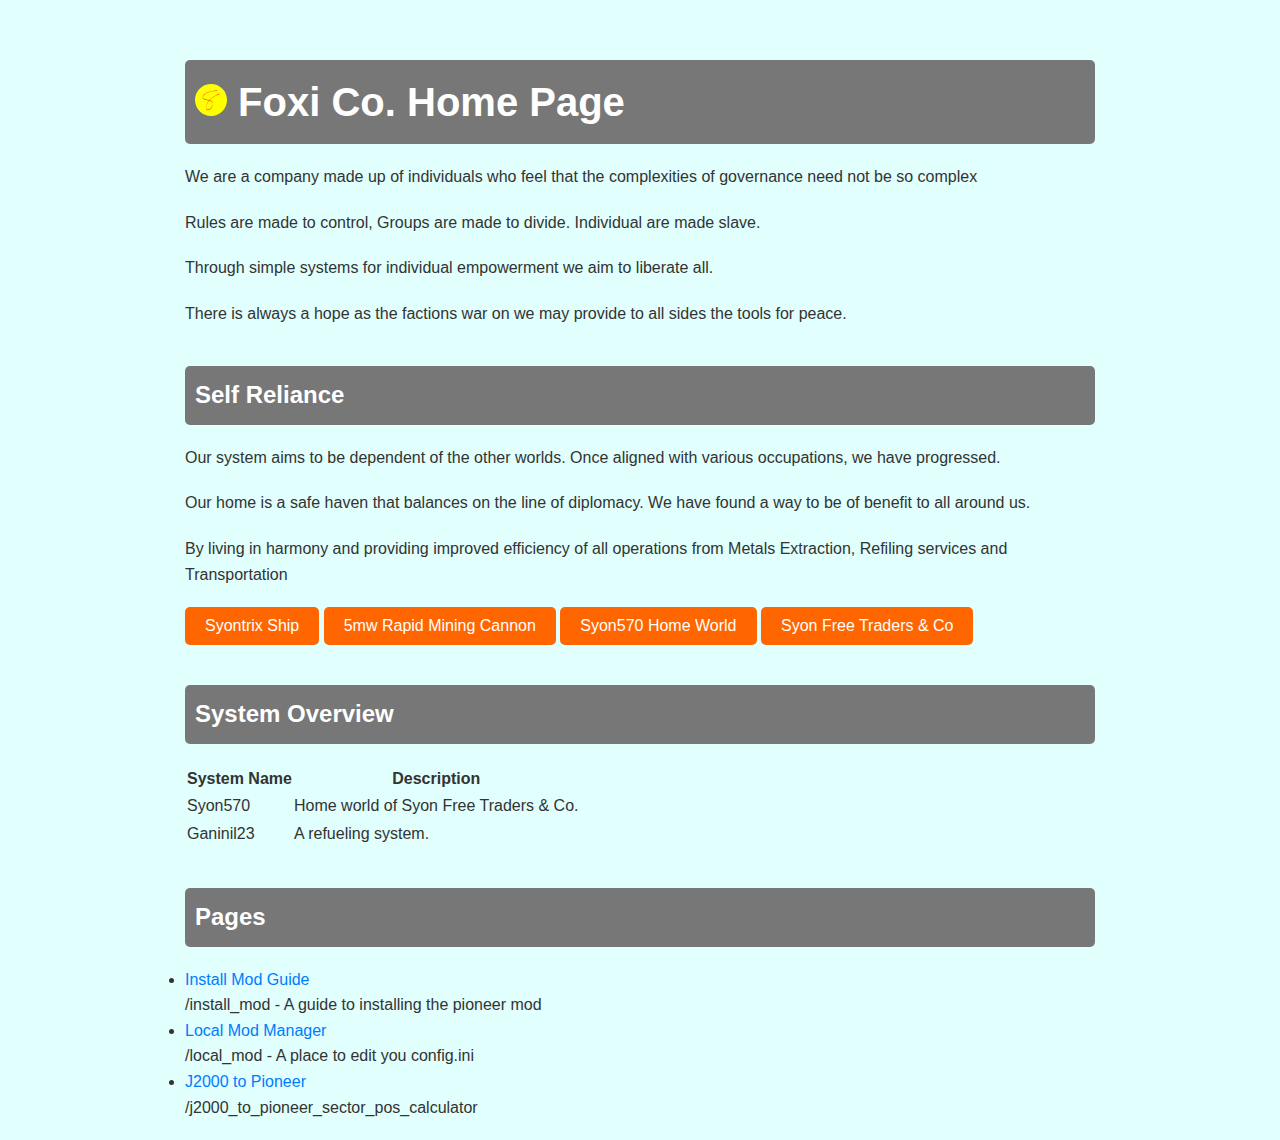
<file: _foxi/web/index.html>
<!DOCTYPE html>
<html lang="en">
<head>
    <meta charset="UTF-8">
    <title>Foxi Co.</title>

    <link rel="icon" type="image/png" href="./img/icon/favicon-96x96.png" sizes="96x96" />
    <link rel="icon" type="image/svg+xml" href="./img/icon/favicon.svg" />
    <link rel="shortcut icon" href="./img/icon/favicon.ico" />
    <link rel="apple-touch-icon" sizes="180x180" href="./img/icon/apple-touch-icon.png" />
    <meta name="apple-mobile-web-app-title" content="Foxi Co." />
    <link rel="manifest" href="./img/icon/site.webmanifest" />

    <link rel="stylesheet" href="./style.css">
</head>
<body>

<h1><img width=32 src="img/logo_1.svg"> Foxi Co. Home Page</h1>
<!--<nav><a>About</a><a>Ships</a><a>Systems</a>-->

</nav>
<p>We are a company made up of individuals who feel that the complexities of governance need not be so complex</p>

<p>Rules are made to control, Groups are made to divide. Individual are made slave.</p>

<p>Through simple systems for individual empowerment we aim to liberate all.</p>

<p>There is always a hope as the factions war on we may provide to all sides the tools for peace.</p>

<h4>Self Reliance</h4>

<p>Our system aims to be dependent of the other worlds. Once aligned with various occupations, we have progressed.</p>

<p>Our home is a safe haven that balances on the line of diplomacy.  We have found a way to be of benefit to all around us.</p>

<p>By living in harmony and providing improved efficiency of all operations from Metals Extraction, Refiling services and Transportation</p>

<div class="grid-container">
    <div class="button-column">
        <button class="nav-button" onclick="showInfo('syontrix')">Syontrix Ship</button>
        <button class="nav-button" onclick="showInfo('cannon')">5mw Rapid Mining Cannon</button>
        <button class="nav-button" onclick="showInfo('syon570')">Syon570 Home World</button>
        <button class="nav-button" onclick="showInfo('traders')">Syon Free Traders & Co</button>
<!--        <button class="nav-button" onclick="showInfo('network')">Foxi Co Galactic Network</button>-->
    </div>
    <div class="info-panel" id="infoPanel">
        <div id="syontrix" class="info-content">
            <h3>Syontrix Ship</h3>
            <p>A robust merchant vessel designed with mining operations and trade efficiency in mind.</p>
            <h4>Ship Specifications</h4>
            <ul>
                <li><strong>Class:</strong> Medium Freighter</li>
                <li><strong>Manufacturer:</strong> Foxi Co.</li>
                <li><strong>Price:</strong> 124,999 credits</li>
                <li><strong>Crew:</strong> 1-2 personnel</li>
                <li><strong>Cargo Capacity:</strong> 200 units</li>
                <li><strong>Hull Mass:</strong> 42 tons</li>
            </ul>
            <h4>Key Features</h4>
            <ul>
                <li>Atmospheric flight capable (up to 3.2 pressure)</li>
                <li>4 cabin slots for crew quarters</li>
                <li>Dual missile bay system</li>
                <li>Advanced shield configuration (multiple shield slots)</li>
                <li>Multiple computer systems</li>
                <li>Versatile roles: Trading, Mining, Exploration</li>
            </ul>
        </div>
        <div id="cannon" class="info-content">
            <h3>5mw Rapid Mining Cannon</h3>
            <h4>Technical Specifications</h4>
            <ul>
                <li><strong>Price:</strong> 13,700 credits</li>
                <li><strong>Tech Level:</strong> 5</li>
                <li><strong>Mass:</strong> 6 tons</li>
                <li><strong>Volume:</strong> 6 cubic meters</li>
                <li><strong>Slot Type:</strong> Mining Weapon (Size 2)</li>
            </ul>
            <h4>Performance Stats</h4>
            <ul>
                <li><strong>Damage Output:</strong> 5,500</li>
                <li><strong>Beam Length:</strong> 60 meters</li>
                <li><strong>Beam Width:</strong> 8 meters</li>
                <li><strong>Shot Lifespan:</strong> 8 seconds</li>
                <li><strong>Shot Speed:</strong> 1,500 m/s</li>
                <li><strong>Recharge Time:</strong> 0.75 seconds</li>
            </ul>
        </div>
        <div id="syon570" class="info-content">
            <h3>Syon570 Home World</h3>
            <p>A delightful and bustling corner of the galaxy, where foxes reign supreme. These clever and industrious
                creatures have transformed their home into a marvel of interstellar ingenuity and charm. Located in
                sector [4,2,5], Syon570 is home to multiple stations and settlements including Fox City, Fox Port, Fox
                Station and Fox Mine. The system features a red dwarf star (class M) with multiple planets including gas
                giants and asteroid belts. Notable locations include Morita Port, Kiselev Village, and Hempelville
                across various moons and asteroids.</p>
        </div>
        <div id="traders" class="info-content">
            <h3>Syon Free Traders & Co</h3>
            <p>Amidst the ongoing feud between The Federation and Commonwealth, a band of free merchants has adeptly
                played both sides, establishing an independent governance where disputes are settled over drinks at the
                local pub. Known for their cunning business acumen and resourcefulness, the Syon Free Traders & Company
                have carved out a niche as intermediaries and suppliers in the tumultuous trade lanes of the galaxy.</p>
        </div>
        <div id="network" class="info-content">
            <h3>Foxi Co Galactic Network</h3>
            <p>Network details...TBD</p>
        </div>
    </div>
</div>
<style>
    .nav-button.active {
        background-color: #4CAF50;
        color: white;
    }
</style>
<script>
    function showInfo(contentId) {
        // Remove active state from all buttons
        const buttons = document.querySelectorAll('.nav-button');
        buttons.forEach(btn => btn.classList.remove('active'));

        // Add active state to clicked button
        const activeButton = document.querySelector(`button[onclick="showInfo('${contentId}')"]`);
        if (activeButton) activeButton.classList.add('active');

        // Hide all info panels
        const panels = document.querySelectorAll('.info-content');
        panels.forEach(panel => panel.style.display = 'none');

        // Show selected panel
        const selectedPanel = document.getElementById(contentId);
        if (selectedPanel) selectedPanel.style.display = 'block';
    }

    // Hide all panels on load
    document.addEventListener('DOMContentLoaded', () => {
        const panels = document.querySelectorAll('.info-content');
        panels.forEach(panel => panel.style.display = 'none');
    });
</script>

<h4>System Overview</h4>
<table>
    <thead>
    <tr>
        <th>System Name</th>
        <th>Description</th>
    </tr>
    </thead>
    <tbody>
    <tr>
        <td>Syon570</td>
        <td>Home world of Syon Free Traders & Co.</td>
    </tr>
    <tr>
        <td>Ganinil23</td>
        <td>A refueling system.</td>
    </tr>
    </tbody>
</table>


<section>
  <h4>Pages</h4> </h4>
  <ul>
      <li><a href="./install_mod.html">Install Mod Guide</a></li>/install_mod - A guide to installing the pioneer mod</a>

      <li><a href="./local_mod.html">Local Mod Manager</a></li>/local_mod - A place to edit you config.ini</a>
<!--    <li><a href="./face_maker.html">Face Maker</a></li>/face_maker - Review adding custom components to face gen</a>-->
    <li><a href="./j2000_to_pioneer_sector_pos_calculator.html">J2000 to Pioneer</a></li>/j2000_to_pioneer_sector_pos_calculator</a>
  </ul>
</section>

</body>
</html>
</file>
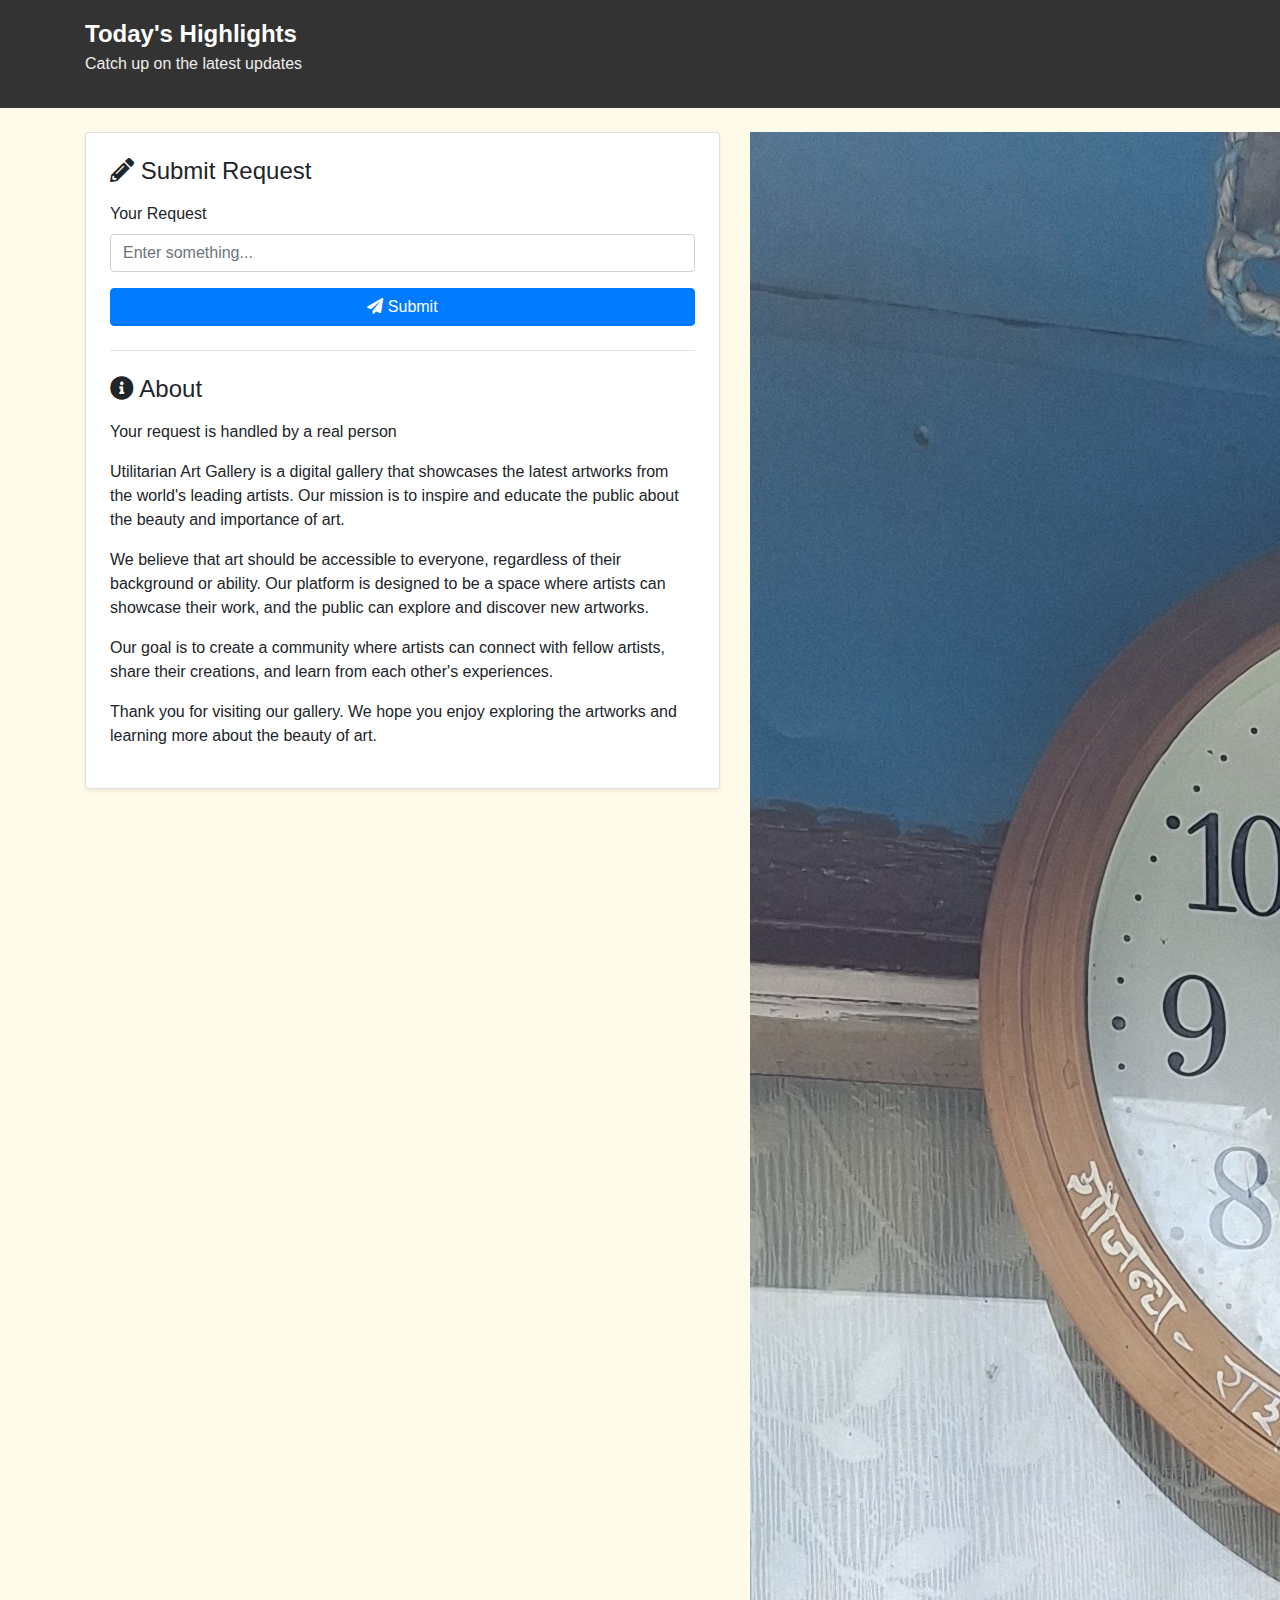
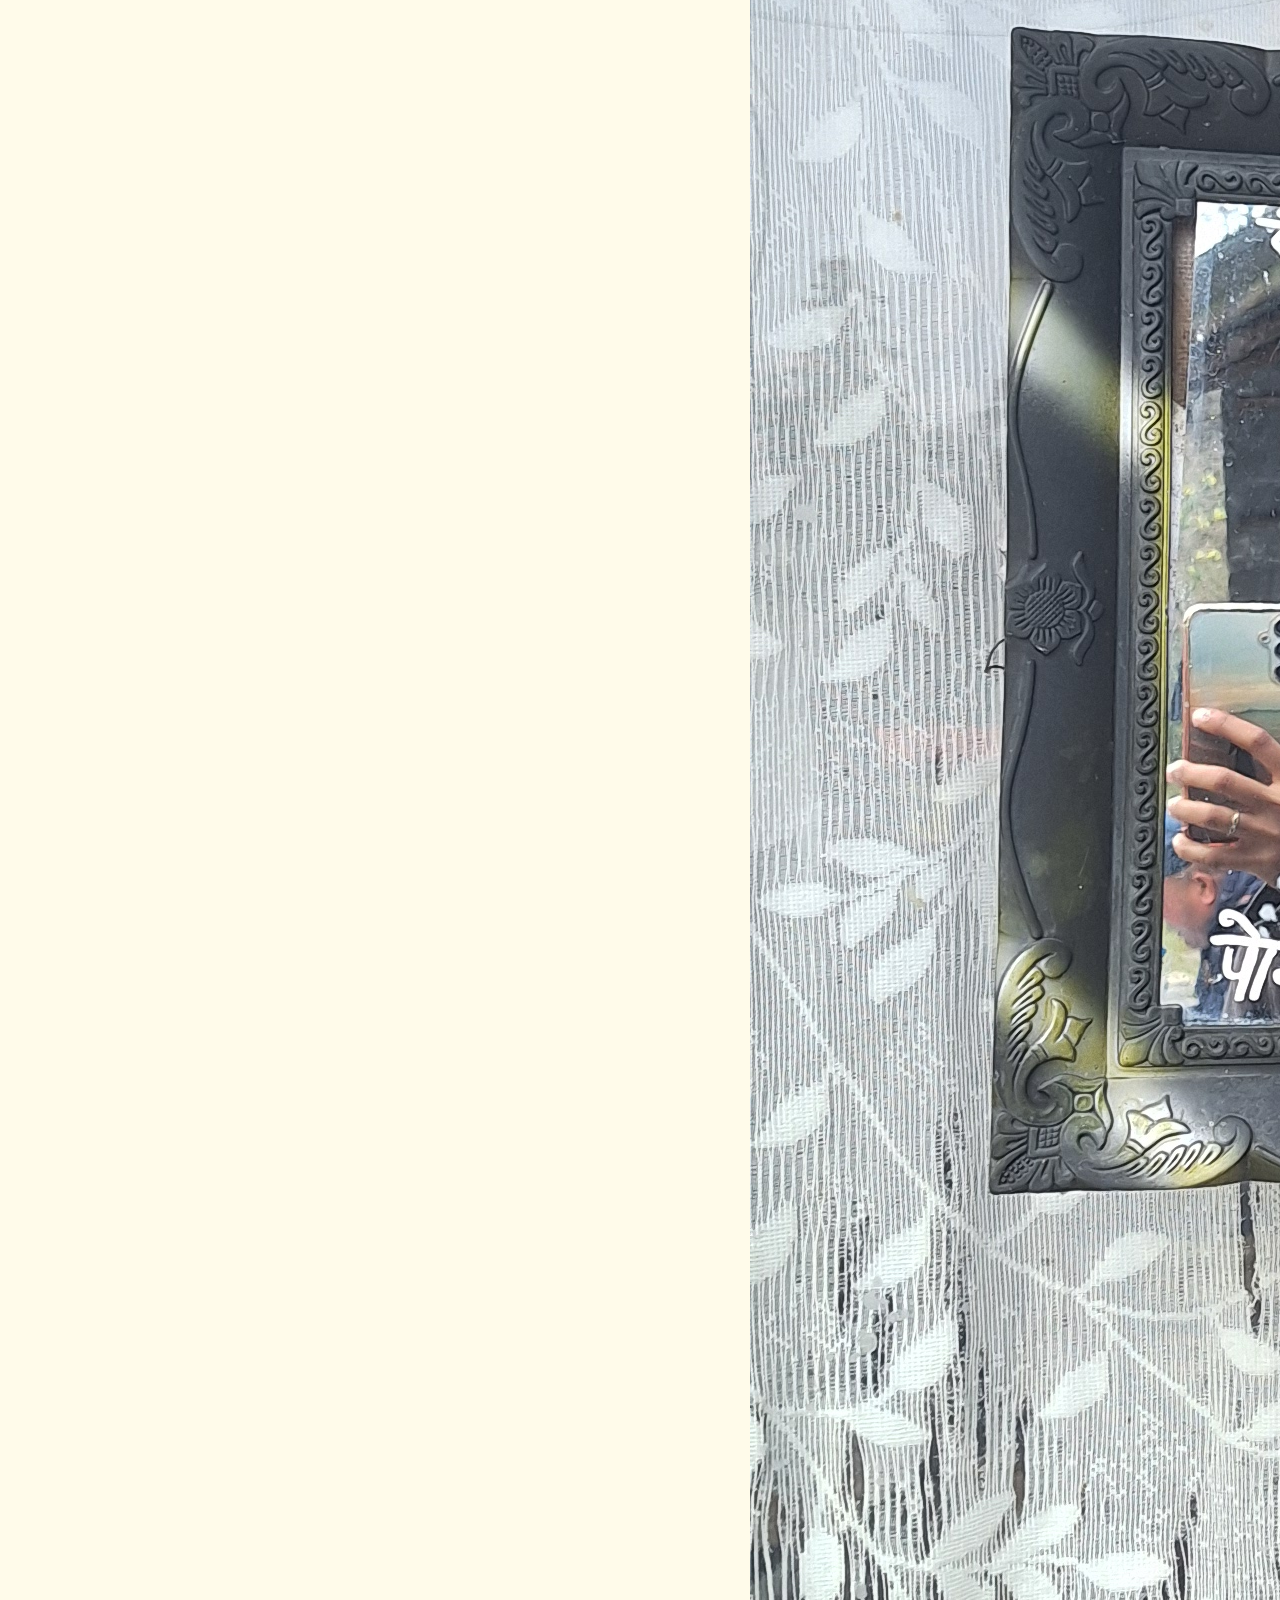
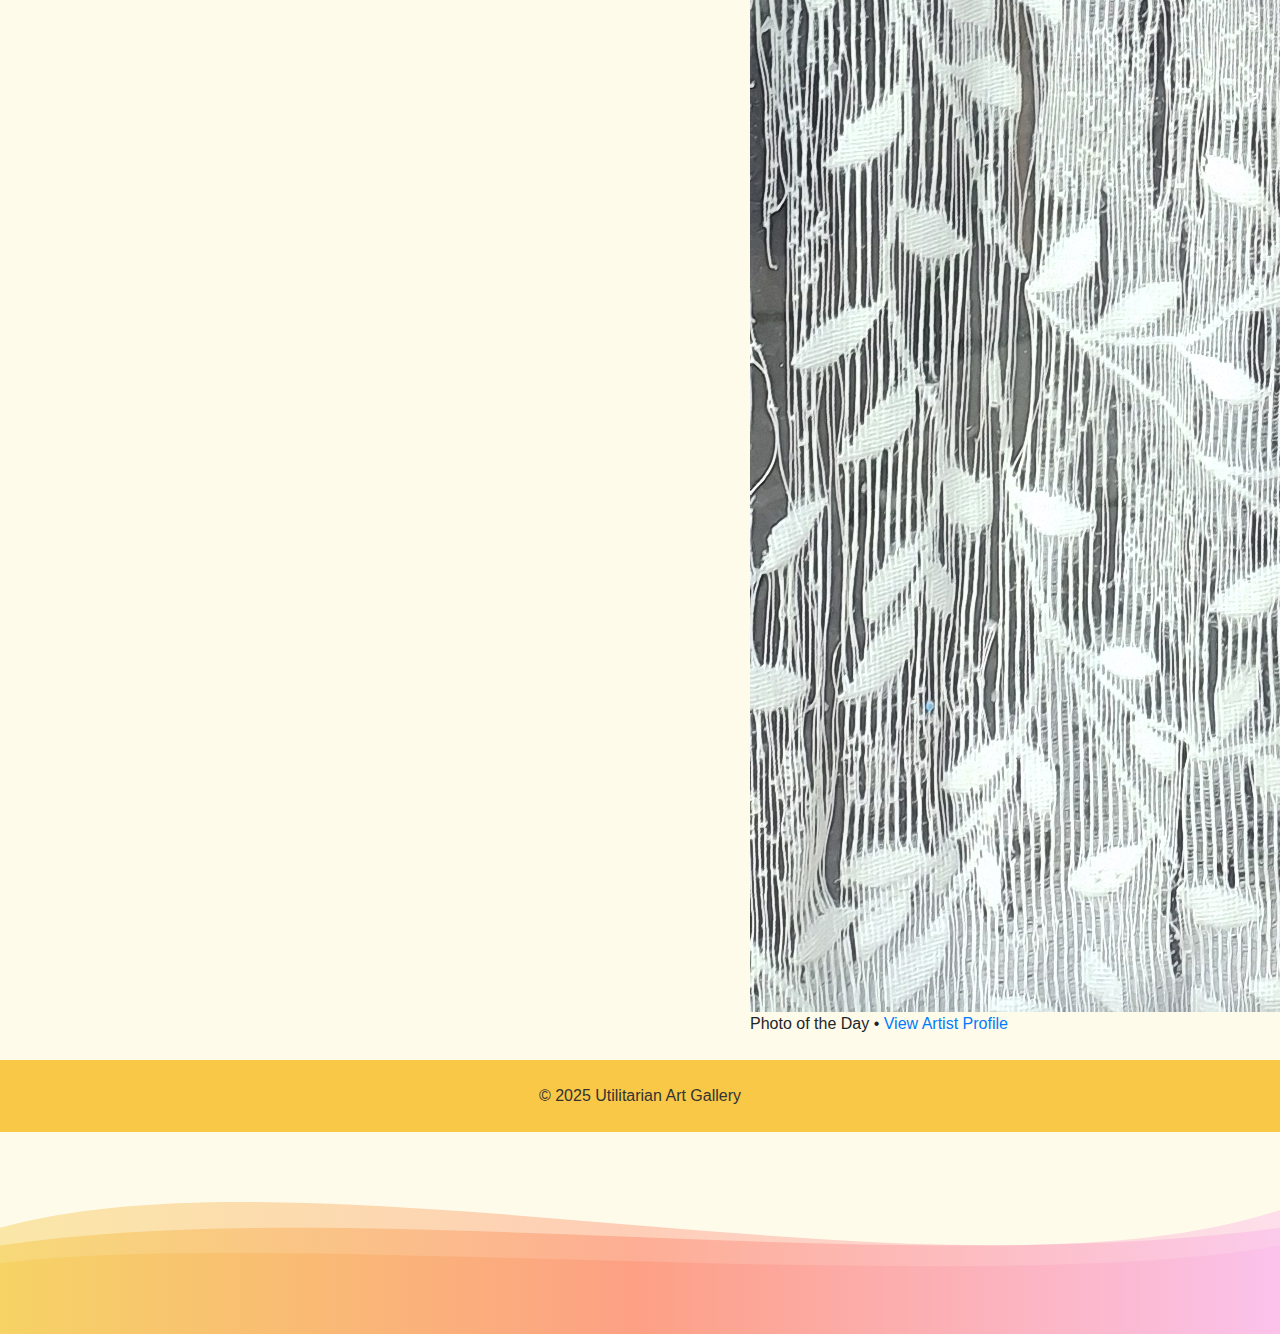
<file: _foxi/web/lemon/index.html>
<!DOCTYPE html>
<html lang="en">
<head>
    <meta charset="UTF-8">
    <meta name="viewport" content="width=device-width, initial-scale=1, shrink-to-fit=no">
    <title>Utilitarian Art Gallery</title>

    <!-- Bootstrap 4 -->
    <link rel="stylesheet" href="https://stackpath.bootstrapcdn.com/bootstrap/4.5.2/css/bootstrap.min.css">

    <!-- Font Awesome 5 -->
    <link rel="stylesheet" href="https://cdnjs.cloudflare.com/ajax/libs/font-awesome/5.15.4/css/all.min.css">

    <!-- PWA Meta -->
    <link rel="manifest" href="manifest.json">
    <meta name="theme-color" content="#fff44f">

    <style>
        body {
            background: #fffbea;
            margin: 0;
        }

        /* Header styles */
        .news-header {
            background-color: #333;
            color: white;
            padding: 16px;
        }

        .news-header .headline {
            font-size: 1.5rem;
            font-weight: bold;
            margin: 0;
        }

        .news-header .subline {
            font-size: 1rem;
            color: #eee;
        }

        /* Footer styles */
        .footer {
            position: relative;
            text-align: center;
            padding: 24px 0;
            background-color: #f9c846;
            color: #333;
        }

        .footer svg {
            position: absolute;
            top: -10px;
            left: 0;
            width: 100%;
        }

        .footer p {
            margin: 0;
            font-size: 1rem;
        }
    </style>
</head>
<body>

<!-- News-style header -->
<div class="news-header">
    <div class="container">
        <p class="headline">Today's Highlights</p>
        <p class="subline">Catch up on the latest updates</p>
    </div>
</div>

<!-- Page Content -->
<div class="container my-4">
    <div class="row">

        <!-- LEFT: UX -->
        <div class="col-md-7 order-2 order-md-1">
            <div class="card p-4 shadow-sm">
                <h4 class="mb-3"><i class="fas fa-pencil-alt"></i> Submit Request</h4>

                <form id="requestForm">
                    <div class="form-group">
                        <label for="inputText">Your Request</label>
                        <input type="text" class="form-control" id="inputText" placeholder="Enter something..." required>
                    </div>

                    <button type="submit" class="btn btn-primary btn-block" onclick="alert('Computer has ignored your request. (WIP)')">
                        <i class="fas fa-paper-plane"></i> Submit
                    </button>
                </form>

                <hr class="my-4">

                <div>
                    <h4 class="mb-3"><i class="fas fa-info-circle"></i> About</h4>
                    <p>Your request is handled by a real person</p>
                    <p>Utilitarian Art Gallery is a digital gallery that showcases the latest artworks from the world's leading artists. Our mission is to inspire and educate the public about the beauty and importance of art.</p>
                    <p>We believe that art should be accessible to everyone, regardless of their background or ability. Our platform is designed to be a space where artists can showcase their work, and the public can explore and discover new artworks.</p>
                    <p>Our goal is to create a community where artists can connect with fellow artists, share their creations, and learn from each other's experiences.</p>
                    <p>Thank you for visiting our gallery. We hope you enjoy exploring the artworks and learning more about the beauty of art.</p>
                </div>

                <div id="response" class="mt-3 text-success" style="display:none;"></div>
            </div>
        </div>

        <!-- RIGHT: ART -->
        <div class="col-md-5 order-1 order-md-2 mb-3 mb-md-0">
            <div class="art-container">
                <a class="linkart" href="https://example.com/artist-profile" target="_blank">
                    <img id="imgoftheday" src="" alt="Photo of the Day" loading="lazy">
                </a>
                <div class="art-meta">
                    Photo of the Day • <a class="linkart" href="https://example.com/artist-profile" target="_blank">View Artist Profile</a>
                </div>
            </div>
        </div>

    </div>
</div>

<!-- Footer with SVG wave -->
<!--<div class="footer">-->
<!--    <svg xmlns="http://www.w3.org/2000/svg" viewBox="0 0 1440 320">-->
<!--        <path fill="#fffbea" fill-opacity="1" d="M0,128L48,138.7C96,149,192,171,288,149.3C384,128,480,64,576,48C672,32,768,64,864,106.7C960,149,1056,203,1152,192C1248,181,1344,107,1392,69.3L1440,32L1440,320L1392,320C1344,320,1248,320,1152,320C1056,320,960,320,864,320C768,320,672,320,576,320C480,320,384,320,288,320C192,320,96,320,48,320L0,320Z"></path>-->
<!--    </svg>-->
<!--    <p>&copy; 2025 Utilitarian Art Gallery</p>-->
<!--</div>-->

<div class="footer">
    <svg viewBox="0 0 1440 320" preserveAspectRatio="none">

        <defs>
            <linearGradient id="galleryGradient" x1="0%" y1="0%" x2="100%" y2="0%">
                <stop offset="0%" stop-color="#f6d365" />
                <stop offset="50%" stop-color="#fda085" />
                <stop offset="100%" stop-color="#fbc2eb" />
            </linearGradient>
        </defs>

        <!-- Back soft layer -->
        <path class="wave wave-back"
              d="M0,200 C360,100 1080,300 1440,180 L1440,320 L0,320 Z"
              fill="url(#galleryGradient)" opacity="0.5"></path>

        <!-- Middle layer -->
        <path class="wave wave-mid"
              d="M0,220 C400,160 1000,260 1440,200 L1440,320 L0,320 Z"
              fill="url(#galleryGradient)" opacity="0.7"></path>

        <!-- Front layer -->
        <path class="wave wave-front"
              d="M0,240 C300,200 1100,280 1440,220 L1440,320 L0,320 Z"
              fill="url(#galleryGradient)"></path>

    </svg>

    <p>&copy; 2025 Utilitarian Art Gallery</p>
</div>

<!-- Scripts -->
<script src="https://code.jquery.com/jquery-3.5.1.slim.min.js"></script>
<script src="https://cdn.jsdelivr.net/npm/bootstrap@4.5.2/dist/js/bootstrap.bundle.min.js"></script>

<script>
    // Simple form handler
    document.getElementById('requestForm').addEventListener('submit', function(e) {
        e.preventDefault();
        const value = document.getElementById('inputText').value;
        const response = document.getElementById('response');

        response.style.display = 'block';
        response.innerText += '\nSubmitted: ' + value;
    });

    // Register service worker
    if ('serviceWorker' in navigator) {
        navigator.serviceWorker.register('sw.js')
            .then(() => console.log('Service Worker Registered'));
    }
</script>

<script>

    // art.js

    (function () {
        const img = document.getElementById("imgoftheday");
        const links = document.querySelectorAll(".linkart");

        // 1. Get day (0–6) or rotate daily based on date
        const startDate = new Date("2026-01-01"); // anchor date (change if you want)
        const today = new Date();

        const diffTime = today - startDate;
        const diffDays = Math.floor(diffTime / (1000 * 60 * 60 * 24));

        // 2. Cycle 1–7 images
        var dayIndex = (diffDays % 7) + 1;
        // dayIndex = dayIndex;

        // 3. Build image path
        const imgPath = `./img/week1/day${dayIndex}.jpeg`;

        // 4. Set image
        img.src = imgPath;

        // 5. Optional: dynamic artist links (replace later with real data)
        const artistURL = "./artist-profile?name=goodvibes";

        links.forEach(link => {
            link.href = artistURL;
        });

        // 6. Debug (optional)
        console.log("Loaded art:", imgPath);
    })();

</script>

</body>
</html>
</file>
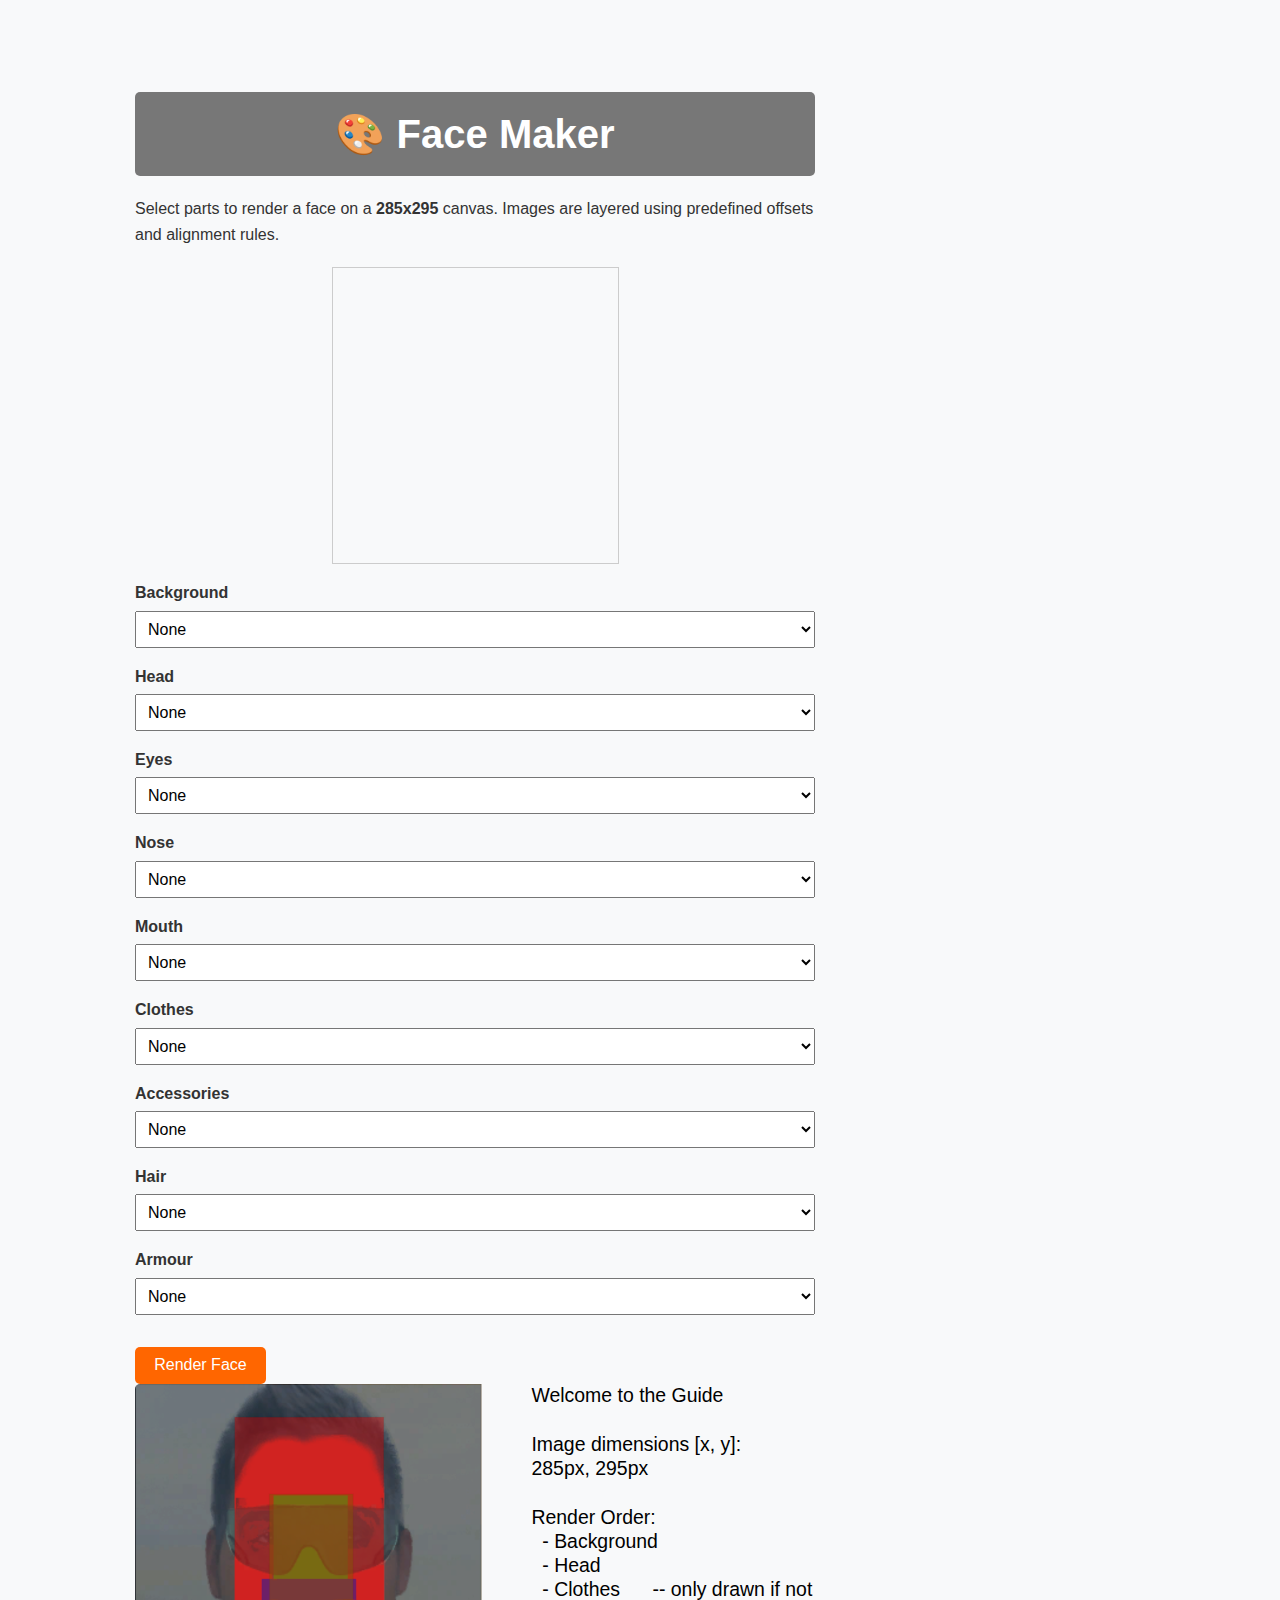
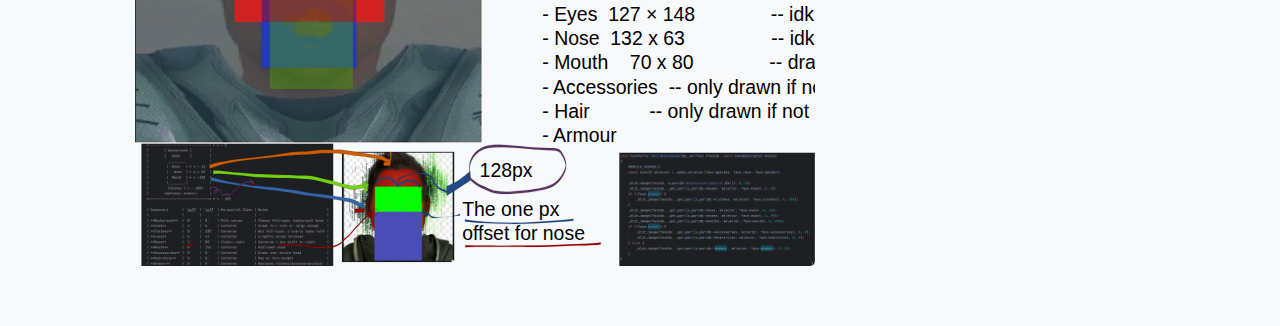
<file: _foxi/web/face_maker.html>
<!DOCTYPE html>
<html lang="en">
<head>
    <meta charset="UTF-8" />
    <meta name="viewport" content="width=device-width, initial-scale=1.0"/>
    <title>Face Maker – Modular Character Renderer</title>

    <link rel="stylesheet" href="style.css" />
    <style>
        body {
            font-family: sans-serif;
            background: #f8f9fa;
            color: #333;
            margin: 0;
            padding: 2rem;
        }

        .container {
            max-width: 720px;
            margin: auto;
        }

        canvas {
            border: 1px solid #ccc;
            display: block;
            margin: 1rem auto;
        }

        .component-select {
            margin: 1rem 0;
        }

        label {
            display: block;
            font-weight: bold;
            margin-bottom: 0.3rem;
        }

        select {
            width: 100%;
            padding: 0.5rem;
            font-size: 1rem;
        }

        button {
            margin-top: 1rem;
            padding: 0.6rem 1.2rem;
            font-size: 1rem;
        }

    </style>
</head>
<body>
<div class="container">
    <h1 class="text-center">🎨 Face Maker</h1>
    <p>Select parts to render a face on a <strong>285x295</strong> canvas. Images are layered using predefined offsets and alignment rules.</p>

    <canvas id="faceCanvas" width="285" height="295"></canvas>

    <div id="controls">
        <div class="component-select">
            <label for="background">Background</label>
            <select id="background">
                <option value="">None</option>
                <option value="img/backgrounds/bg1.png">Background 1</option>
                <option value="img/backgrounds/bg2.png">Background 2</option>
            </select>
        </div>

        <div class="component-select">
            <label for="head">Head</label>
            <select id="head">
                <option value="">None</option>
                <option value="img/head/head1.png">Head 1</option>
                <option value="img/head/head2.png">Head 2</option>
            </select>
        </div>

        <div class="component-select">
            <label for="eyes">Eyes</label>
            <select id="eyes">
                <option value="">None</option>
                <option value="img/eyes/eyes1.png">Eyes 1</option>
                <option value="img/eyes/eyes2.png">Eyes 2</option>
            </select>
        </div>

        <div class="component-select">
            <label for="nose">Nose</label>
            <select id="nose">
                <option value="">None</option>
                <option value="img/nose/nose1.png">Nose 1</option>
                <option value="img/nose/nose2.png">Nose 2</option>
            </select>
        </div>

        <div class="component-select">
            <label for="mouth">Mouth</label>
            <select id="mouth">
                <option value="">None</option>
                <option value="img/mouth/mouth1.png">Mouth 1</option>
                <option value="img/mouth/mouth2.png">Mouth 2</option>
            </select>
        </div>

        <div class="component-select">
            <label for="clothes">Clothes</label>
            <select id="clothes">
                <option value="">None</option>
                <option value="img/clothes/clothes1.png">Clothes 1</option>
                <option value="img/clothes/clothes2.png">Clothes 2</option>
            </select>
        </div>

        <div class="component-select">
            <label for="accessories">Accessories</label>
            <select id="accessories">
                <option value="">None</option>
                <option value="img/accessories/acc1.png">Glasses</option>
            </select>
        </div>

        <div class="component-select">
            <label for="hair">Hair</label>
            <select id="hair">
                <option value="">None</option>
                <option value="img/hair/hair1.png">Hair 1</option>
                <option value="img/hair/hair2.png">Hair 2</option>
            </select>
        </div>

        <div class="component-select">
            <label for="armour">Armour</label>
            <select id="armour">
                <option value="">None</option>
                <option value="img/armour/armour1.png">Armour 1</option>
            </select>
        </div>

        <button onclick="renderFace()">Render Face</button>
    </div>


    <div>
        <img src="./img/layout_doc.svg" style="width: 100%; height: auto;" alt="Layout diagram">
    </div>

</div>

<script>
    const canvas = document.getElementById('faceCanvas');
    const ctx = canvas.getContext('2d');
    const CANVAS_WIDTH = 285;
    const CANVAS_HEIGHT = 295;

    const components = {
        background: { xoff: 0, yoff: 0, align: "full" },
        head: { xoff: 0, yoff: 0, align: "center" },
        eyes: { xoff: 0, yoff: 41, align: "center" },
        nose: { xoff: 1, yoff: 89, align: "center" },
        mouth: { xoff: 0, yoff: 155, align: "center" },
        clothes: { xoff: 0, yoff: 135, align: "center" },
        accessories: { xoff: 0, yoff: 0, align: "center" },
        hair: { xoff: 0, yoff: 0, align: "center" },
        armour: { xoff: 0, yoff: 0, align: "center" }
    };

    async function loadImage(src) {
        return new Promise((resolve, reject) => {
            if (!src) return resolve(null);
            const img = new Image();
            img.onload = () => resolve(img);
            img.onerror = reject;
            img.src = src;
        });
    }

    async function renderFace() {
        ctx.clearRect(0, 0, CANVAS_WIDTH, CANVAS_HEIGHT);

        const order = [
            "background", "head", "clothes", "eyes", "nose", "mouth",
            "accessories", "hair", "armour"
        ];

        for (const part of order) {
            const select = document.getElementById(part);
            const src = select.value;
            if (!src) continue;

            const meta = components[part];
            const img = await loadImage(src);

            let x = 0, y = meta.yoff;
            if (meta.align === "center") {
                x = (CANVAS_WIDTH - img.width) / 2 + meta.xoff;
            } else if (meta.align === "full") {
                x = meta.xoff;
                y = meta.yoff;
            }

            ctx.drawImage(img, x, y);
        }
    }
</script>
</body>
</html>
</file>
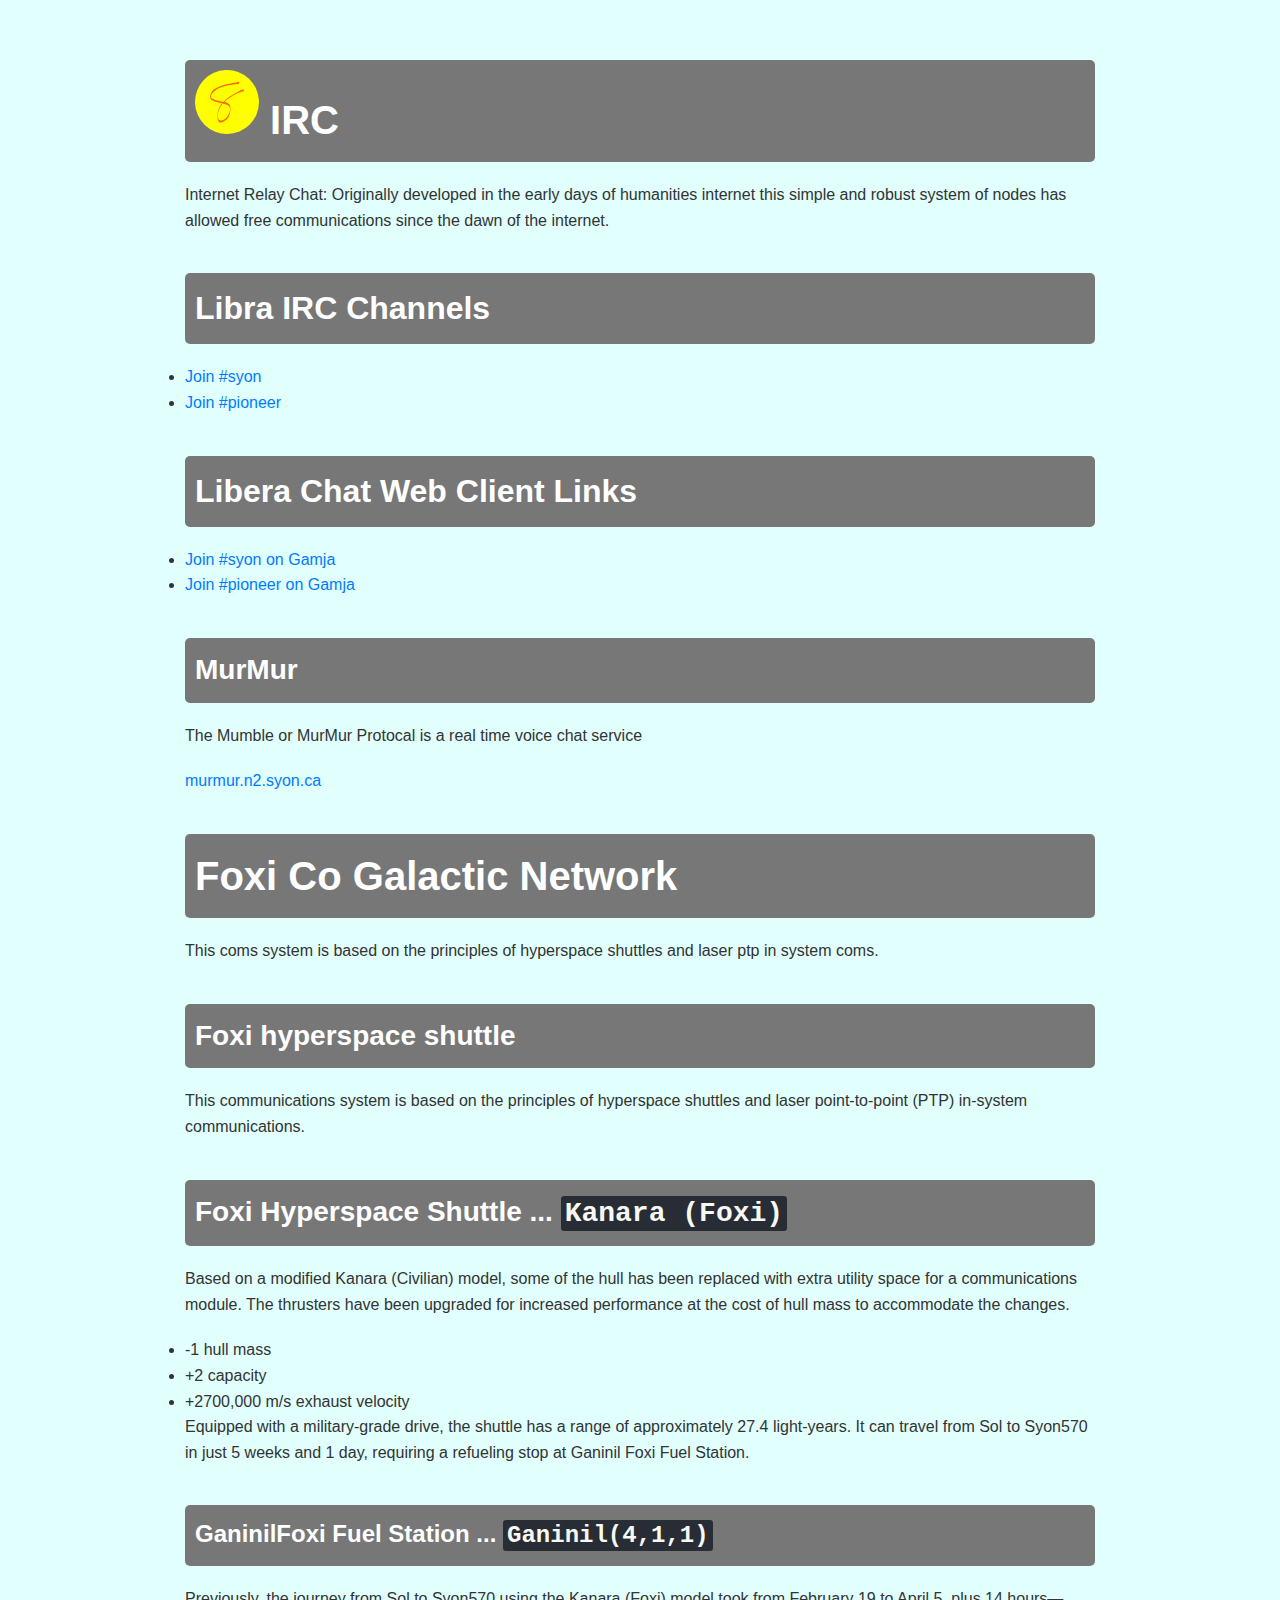
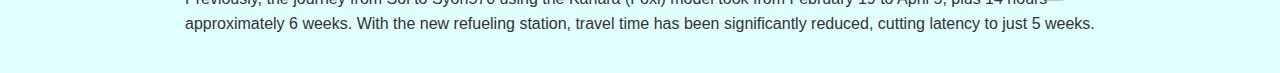
<file: _foxi/web/fcgn.html>
<!DOCTYPE html>
<html lang="en">
<head>
    <meta charset="UTF-8">
    <title>Foxi Co Galactic Network</title>

    <link rel="stylesheet" href="./style.css">


</head>
<body>

<h1><img width=64 src="img/logo_1.svg"> IRC</h1>
<p>Internet Relay Chat: Originally developed in the early days of humanities internet this simple and robust system of nodes has allowed free communications since the dawn of the internet.</p>
<h2>Libra IRC Channels</h2>
<ul>
    <li>
        <a href="irc://irc.libra.chat/syon" target="_blank">Join #syon</a>
    </li>
    <li>
        <a href="irc://irc.libra.chat/pioneer" target="_blank">Join #pioneer</a>
    </li>
</ul>

<h2>Libera Chat Web Client Links</h2>
<ul>
    <li>
        <a href="https://web.libera.chat/gamja/#syon" target="_blank">Join #syon on Gamja</a>
    </li>
    <li>
        <a href="https://web.libera.chat/gamja/#pioneer" target="_blank">Join #pioneer on Gamja</a>
    </li>
</ul>

<h3>MurMur</h3>
<p>The Mumble or MurMur Protocal is a real time voice chat service </p>
<a href="https://murmur.n2.syon.ca">murmur.n2.syon.ca</a>

<h1>Foxi Co Galactic Network</h1>

<p>This coms system is based on the principles of hyperspace shuttles and laser ptp in system coms.</p>

<h3>Foxi hyperspace shuttle</h3>


<p>
    This communications system is based on the principles of hyperspace shuttles and laser point-to-point (PTP) in-system communications.
</p>

<h3>Foxi Hyperspace Shuttle ...  <code>Kanara (Foxi)</code></h3>
<p>
    Based on a modified Kanara (Civilian) model, some of the hull has been replaced with extra utility space for a communications module.
    The thrusters have been upgraded for increased performance at the cost of hull mass to accommodate the changes.
</p>
<ul>
    <li>-1 hull mass</li>
    <li>+2 capacity</li>
    <li>+2700,000 m/s exhaust velocity</li>
</ul>
<p>
    Equipped with a military-grade drive, the shuttle has a range of approximately 27.4 light-years.
    It can travel from Sol to Syon570 in just 5 weeks and 1 day, requiring a refueling stop at Ganinil Foxi Fuel Station.
</p>
<p>
    <h4>GaninilFoxi Fuel Station ... <code>Ganinil(4,1,1)</code></h4>
    Previously, the journey from Sol to Syon570 using the Kanara (Foxi) model took from February 19 to April 5, plus 14 hours—approximately 6 weeks.
    With the new refueling station, travel time has been significantly reduced, cutting latency to just 5 weeks.
</p>
</body>
</html>
</file>
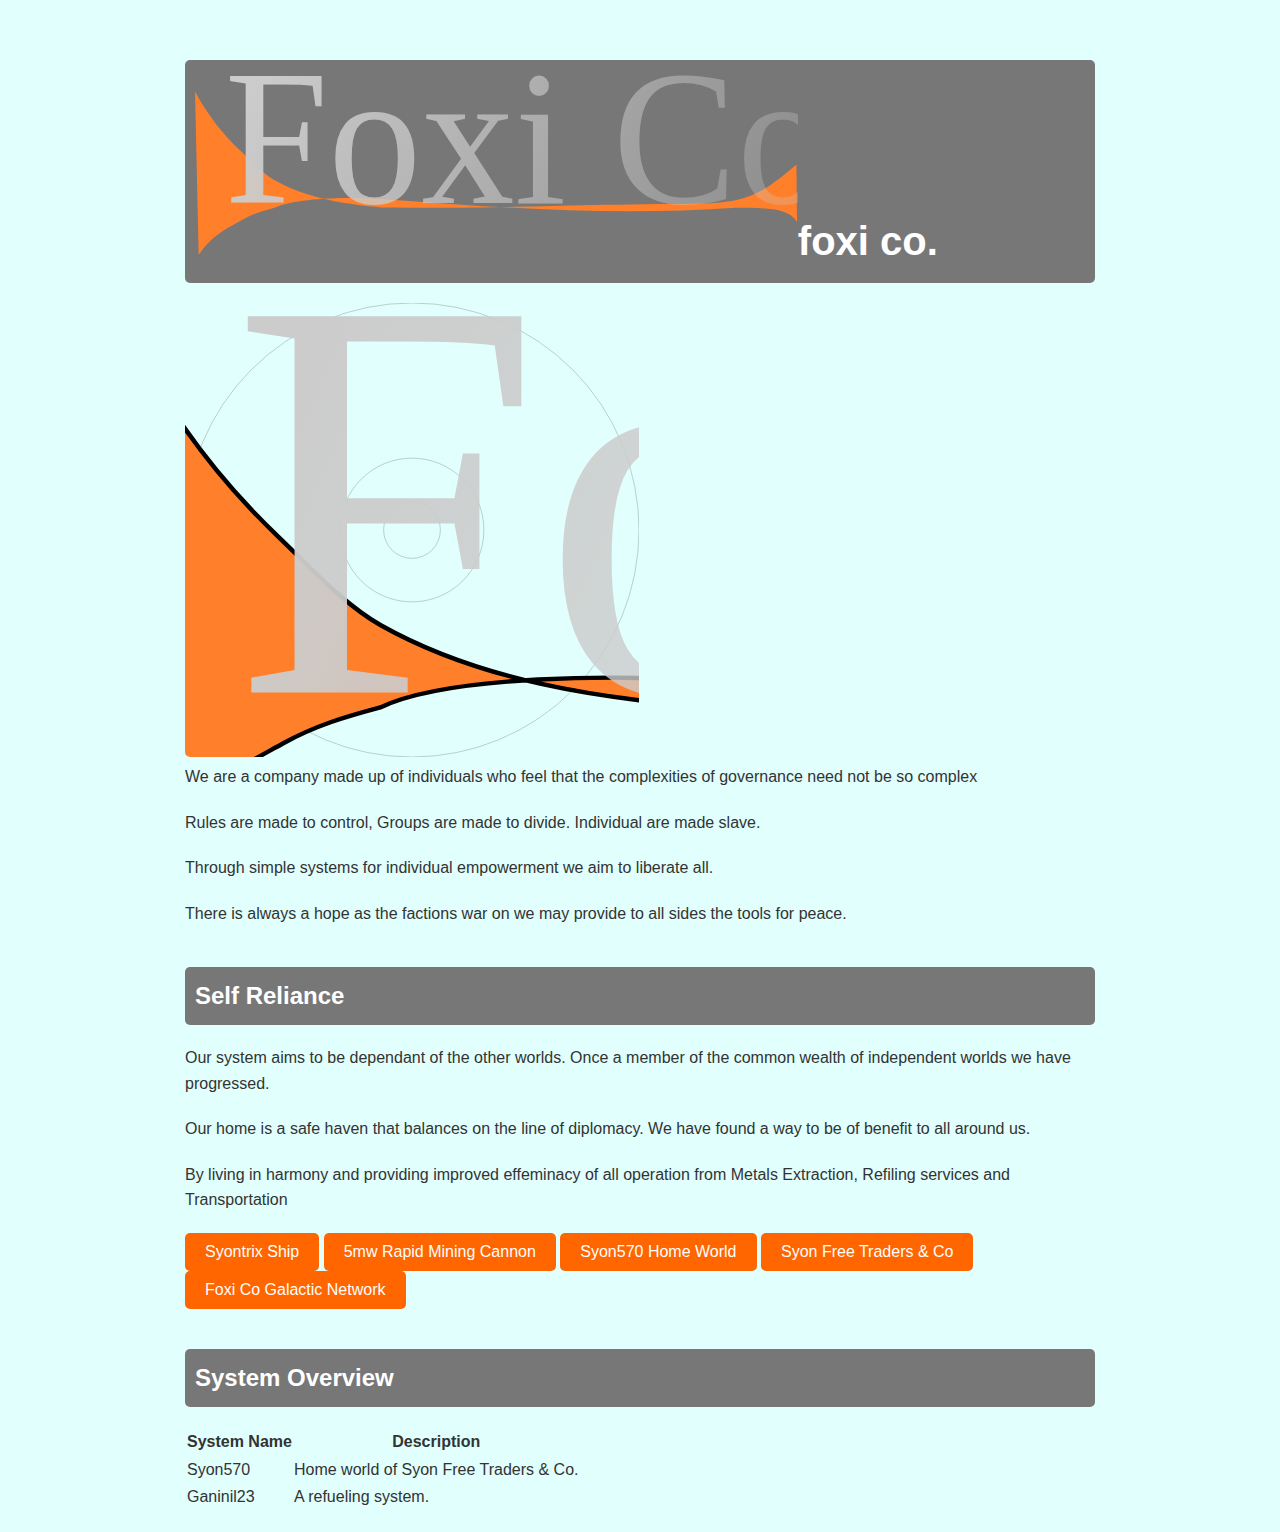
<file: _foxi/web/foxi_co.html>
<!DOCTYPE html>
<html lang="en">
<head>
    <meta charset="UTF-8">
    <title>FOXI</title>
    <link rel="stylesheet" href="./style.css">
</head>
<body>

<h1><img src="img/lovo_1.svg">foxi co.</h1>

<img src="img/icon_1.svg">
<p>We are a company made up of individuals who feel that the complexities of governance need not be so complex</p>

<p>Rules are made to control, Groups are made to divide. Individual are made slave.</p>

<p>Through simple systems for individual empowerment we aim to liberate all.</p>

<p>There is always a hope as the factions war on we may provide to all sides the tools for peace.</p>

<h4>Self Reliance</h4>

<p>Our system aims to be dependant of the other worlds. Once a member of the common wealth of independent worlds we have progressed.</p>

<p>Our home is a safe haven that balances on the line of diplomacy.  We have found a way to be of benefit to all around us.</p>

<p>By living in harmony and providing improved effeminacy of all operation from Metals Extraction, Refiling services and Transportation</p>

<button>Syontrix Ship</button>
<button>5mw Rapid Mining Cannon</button>
<button>Syon570 Home World</button>
<button>Syon Free Traders & Co</button>
<button>Foxi Co Galactic Network </button>


<h4>System Overview</h4>
<table>
    <thead>
    <tr>
        <th>System Name</th>
        <th>Description</th>
    </tr>
    </thead>
    <tbody>
    <tr>
        <td>Syon570</td>
        <td>Home world of Syon Free Traders & Co.</td>
    </tr>
    <tr>
        <td>Ganinil23</td>
        <td>A refueling system.</td>
    </tr>
    </tbody>
</table>


</body>
</html>
</file>
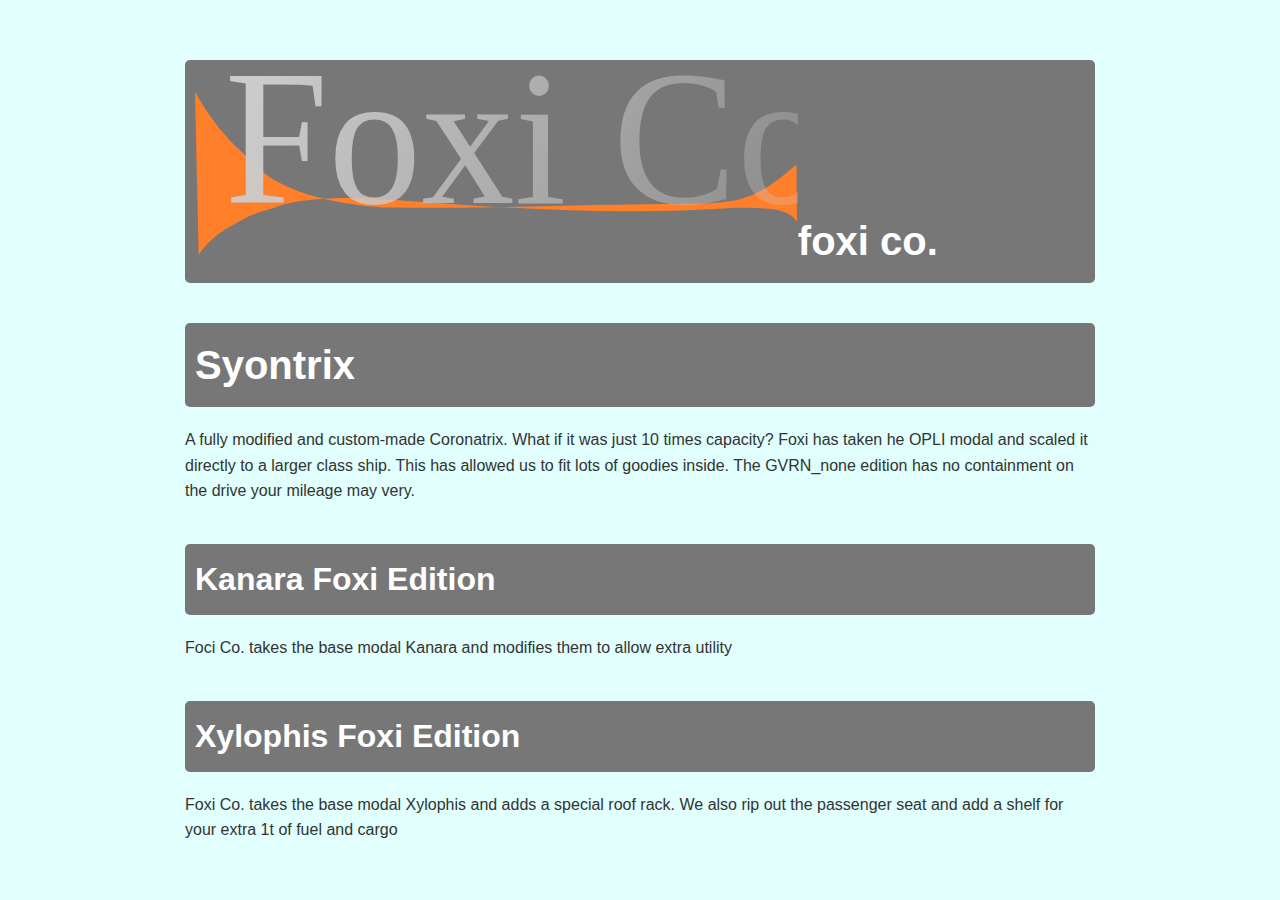
<file: _foxi/web/foxi_ships.html>
<!DOCTYPE html>
<html lang="en">
<head>
    <meta charset="UTF-8">
    <title>FOXI Ships</title>
    <link rel="stylesheet" href="./style.css">
</head>
<body>

<h1><img src="img/lovo_1.svg">foxi co.</h1>
<h1>Syontrix</h1>
A fully modified and custom-made Coronatrix. What if it was just 10 times capacity? Foxi has taken he OPLI modal and scaled it directly to a larger class ship.
This has allowed us to fit lots of goodies inside. The GVRN_none edition has no containment on the drive your mileage may very.
</body>
<h2>Kanara Foxi Edition</h2>
<p>Foci Co. takes the base modal Kanara and modifies them to allow extra utility</p>
<h2>Xylophis Foxi Edition</h2>
<p>Foxi Co. takes the base modal Xylophis and adds a special roof rack. We also rip out the passenger seat and add a shelf for your extra 1t of fuel and cargo</p>
</html>
</file>
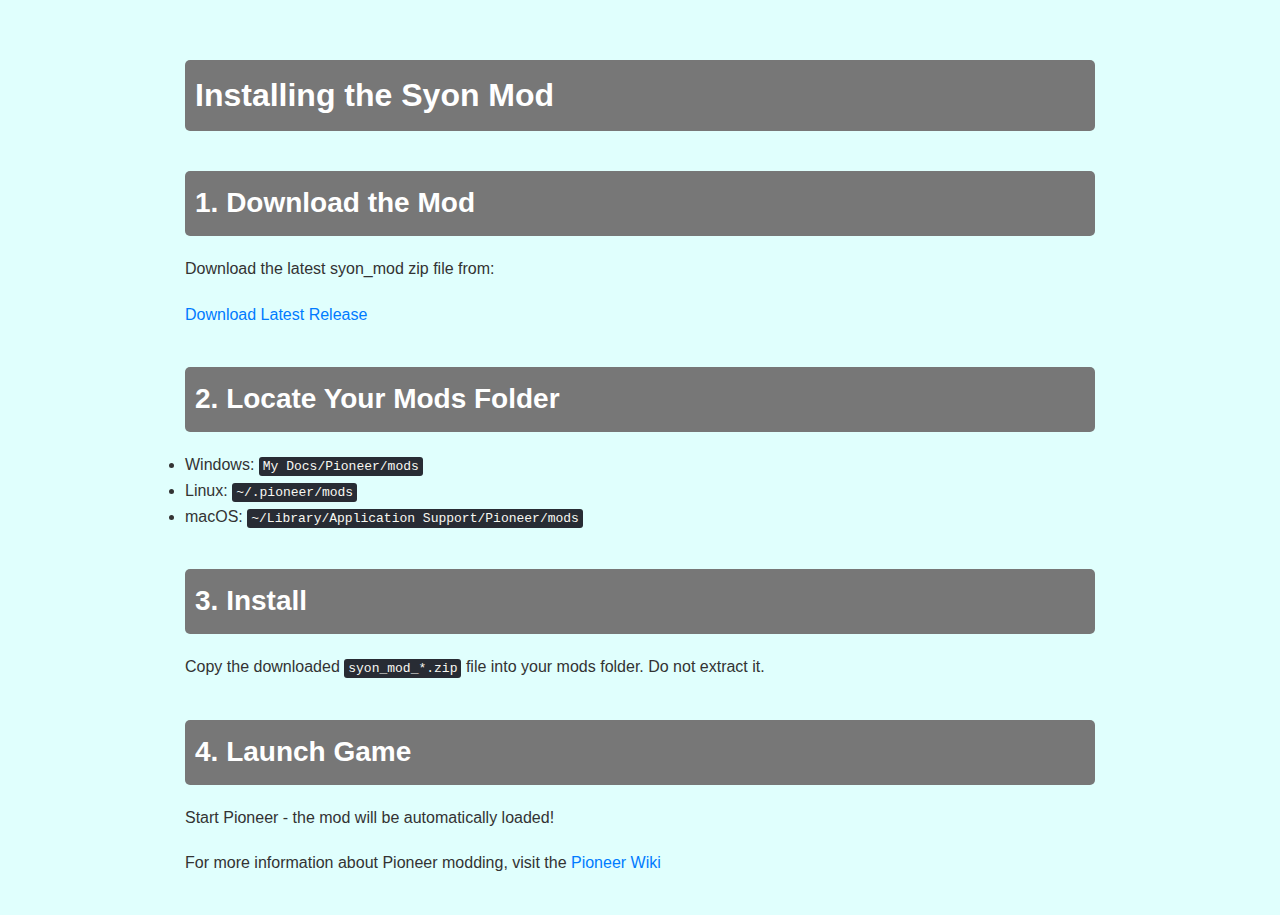
<file: _foxi/web/install_mod.html>
<!DOCTYPE html>
<html lang="en">
<head>
    <meta charset="UTF-8">
    <title>Foxi Co.</title>

    <link rel="icon" type="image/png" href="./img/icon/favicon-96x96.png" sizes="96x96" />
    <link rel="icon" type="image/svg+xml" href="./img/icon/favicon.svg" />
    <link rel="shortcut icon" href="./img/icon/favicon.ico" />
    <link rel="apple-touch-icon" sizes="180x180" href="./img/icon/apple-touch-icon.png" />
    <meta name="apple-mobile-web-app-title" content="Foxi Co." />
    <link rel="manifest" href="./img/icon/site.webmanifest" />

    <link rel="stylesheet" href="./style.css">
</head>
<body>
<div class="installation-guide">
    <h2>Installing the Syon Mod</h2>

    <div class="step">
        <h3>1. Download the Mod</h3>
        <p>Download the latest syon_mod zip file from:</p>
        <a href="https://github.com/syonfox/eapi-space/tree/main/_release" class="download-button">
            Download Latest Release
        </a>
    </div>

    <div class="step">
        <h3>2. Locate Your Mods Folder</h3>
        <ul>
            <li>Windows: <code>My Docs/Pioneer/mods</code></li>
            <li>Linux: <code>~/.pioneer/mods</code></li>
            <li>macOS: <code>~/Library/Application Support/Pioneer/mods</code></li>
        </ul>
    </div>

    <div class="step">
        <h3>3. Install</h3>
        <p>Copy the downloaded <code>syon_mod_*.zip</code> file into your mods folder. Do not extract it.</p>
    </div>

    <div class="step">
        <h3>4. Launch Game</h3>
        <p>Start Pioneer - the mod will be automatically loaded!</p>
    </div>

    <div class="note">
        <p>For more information about Pioneer modding, visit the <a href="https://wiki.pioneerspacesim.net/wiki/Mods">Pioneer
            Wiki</a></p>
    </div>
</div>
</file>
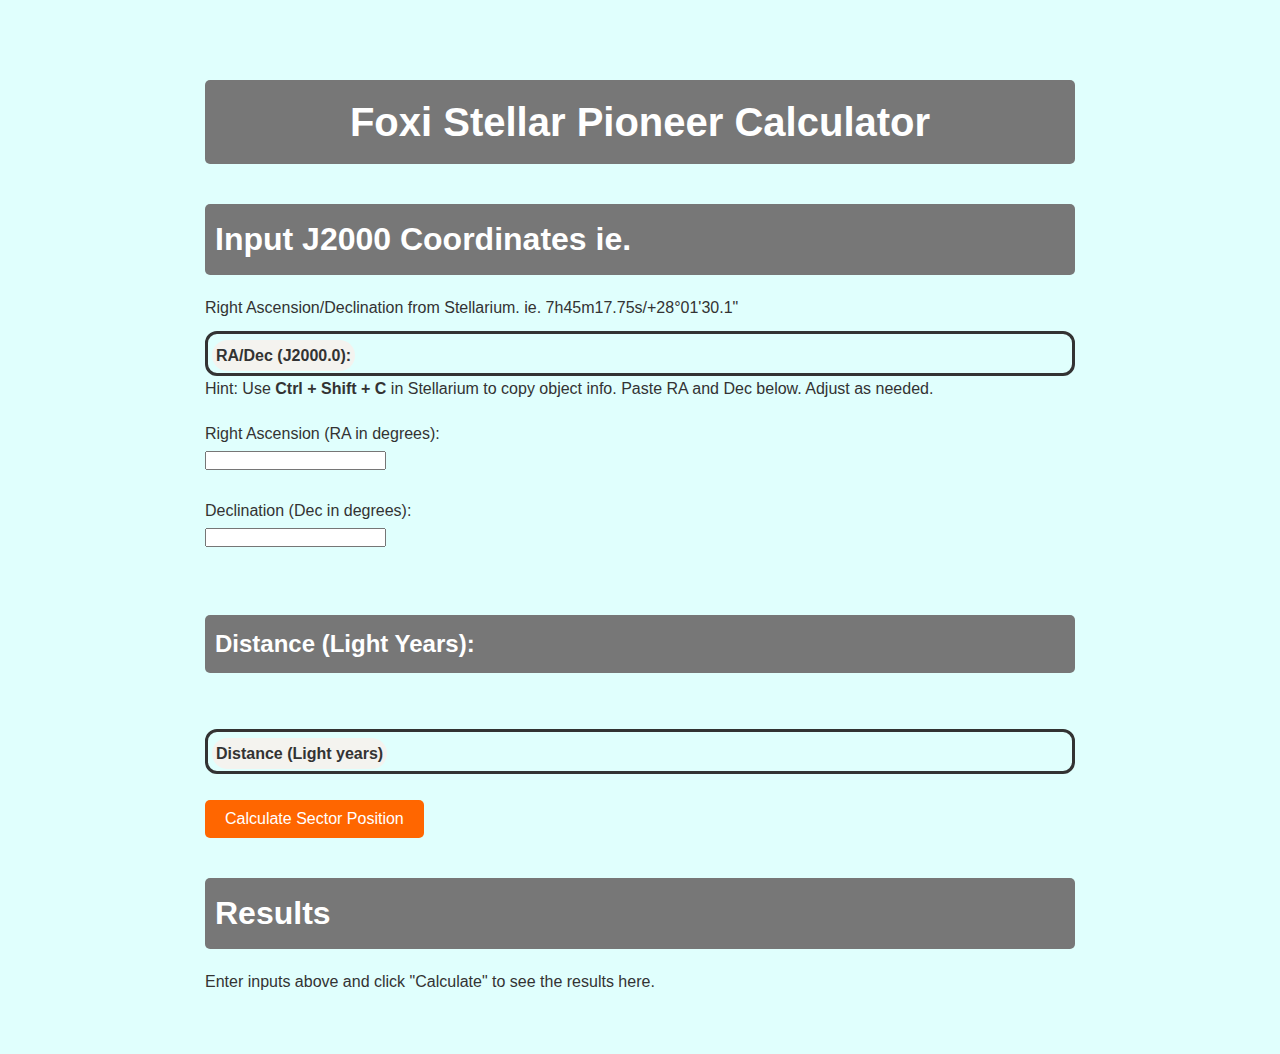
<file: _foxi/web/j2000_to_pioneer_sector_pos_calculator.html>
<!DOCTYPE html>
<html lang="en">
<head>
    <meta charset="UTF-8">
    <meta name="viewport" content="width=device-width, initial-scale=1.0">
    <title>Foxi Stellar Pioneer Calculator</title>

    <link rel="icon" type="image/png" href="/img/icon/favicon-96x96.png" sizes="96x96" />
    <link rel="icon" type="image/svg+xml" href="/img/icon/favicon.svg" />
    <link rel="shortcut icon" href="/img/icon/favicon.ico" />
    <link rel="apple-touch-icon" sizes="180x180" href="/img/icon/apple-touch-icon.png" />
    <meta name="apple-mobile-web-app-title" content="Foxi Co." />
    <link rel="manifest" href="/img/icon/site.webmanifest" />

    <link rel="stylesheet" href="style.css">
</head>
<body>
<div class="container">
    <h1 class="text-center">Foxi Stellar Pioneer Calculator</h1>
    <h2>Input J2000 Coordinates ie.</h2>
    <label>Right Ascension/Declination from Stellarium. ie. <bold>7h45m17.75s/+28°01'30.1"</bold></label><br>
<!--    <input id="j2000" placeholder="Ra/Dec (j2000)">-->

    <label class="input" title="This is the hms/dms j2000 Right Ascension/Declination from Stellarium.">
        <input name="j2000" id="j2000" class="input__field" type="url" placeholder=" ">
        <span class="input__label">RA/Dec (J2000.0):</span>
    </label>
    <p>Hint: Use <strong>Ctrl + Shift + C</strong> in Stellarium to copy object info. Paste RA and Dec below. Adjust as needed.</p>

    <form id="calculatorForm">
        <label for="ra">Right Ascension (RA in degrees):</label><br>
        <input type="input" id="ra" name="ra" required><br><br>

        <label for="dec">Declination (Dec in degrees):</label><br>
        <input type="input" id="dec" name="dec" required><br><br>

        <h4 for="dist">Distance (Light Years):</h4><br>
<!--        <input type="input" id="dist" name="dist" required><br><br>-->

        <label class="input" title="This is the hms/dms j2000 ra/dec from stellarium.">
            <input name="dist" id="dist" class="input__field" type="number" placeholder=" " required>
            <span class="input__label">Distance (Light years)</span>
        </label>
        <br>
        <button type="submit">Calculate Sector Position</button>
        <br>
    </form>

    <h2>Results</h2>
    <div id="results">
        <p>Enter inputs above and click "Calculate" to see the results here.</p>
    </div>
</div>
<script type="module" src="./js/lib/parseDms.js"></script>
<script type="module" src="./js/lib_astro_crs.js"></script>



<script>
    const SECTOR_SIZE = 8;

    // Function to convert equatorial to Cartesian
    function equatorialToCartesian(ra, dec, dist) {
        const raRad = (ra * Math.PI) / 180;
        const decRad = (dec * Math.PI) / 180;

        const x = dist * Math.cos(decRad) * Math.cos(raRad);
        const y = dist * Math.cos(decRad) * Math.sin(raRad);
        const z = dist * Math.sin(decRad);

        return { x, y, z };
    }

    // Function to get sector position
    function getSectorPos(x, y, z) {
        function adjustCoord(coord) {
            const pos = ((coord % SECTOR_SIZE) + SECTOR_SIZE) % SECTOR_SIZE;
            const sector = Math.floor(coord / SECTOR_SIZE);
            return { pos, sector };
        }

        const adjustedX = adjustCoord(x);
        const adjustedY = adjustCoord(y);
        const adjustedZ = adjustCoord(z);

        return {
            sector: [adjustedX.sector, adjustedY.sector, adjustedZ.sector],
            pos: [adjustedX.pos, adjustedY.pos, adjustedZ.pos]
        };
    }



    const raAdjustValue = document.getElementById('raAdjustValue');
    const decAdjustValue = document.getElementById('decAdjustValue');

    const j2000Input = document.getElementById('j2000');

    const raInput = document.getElementById('ra')
    const decInput = document.getElementById('dec')
    const distInput = document.getElementById('dist')

    j2000Input.addEventListener("input", ()=>{

        let j2000 = j2000Input.value
        let equ = a.parseStellariumEqu(j2000)
        raInput.value = equ.ra;
        decInput.value = equ.dec;

    })


    // Event listener for form submission
    document.getElementById('calculatorForm').addEventListener('submit', (event) => {
        event.preventDefault();

        const ra = parseFloat(document.getElementById('ra').value) ;
        const dec =parseFloat(document.getElementById('dec').value) ;
        const dist=parseFloat(document.getElementById('dist').value);

        let pioneer_equ = a.approx_j2000_to_pioneer_equatorial(ra, dec)
        const cartesian = a.calculateCartesian(pioneer_equ.ra, pioneer_equ.dec, dist);
        const sectorPos = a.get_sector_pos(cartesian.x, cartesian.y, cartesian.z);

        document.getElementById('results').innerHTML = `
                <h3>Computed Results</h3>
                <p><strong>Cartesian Coordinates:</strong>
                x: ${cartesian.x.toFixed(4)},
                y: ${cartesian.y.toFixed(4)},
                z: ${cartesian.z.toFixed(4)}</p>

                <p><strong>Sector:</strong> [${sectorPos.sector.join(', ')}]</p>
                <p><strong>Position in Sector:</strong>
                x: ${sectorPos.pos[0].toFixed(4)},
                y: ${sectorPos.pos[1].toFixed(4)},
                z: ${sectorPos.pos[2].toFixed(4)}</p>

<pre>
${JSON.stringify(sectorPos, null, 2)}
</pre>
            `;
    });
</script>
</body>
</html>
</file>
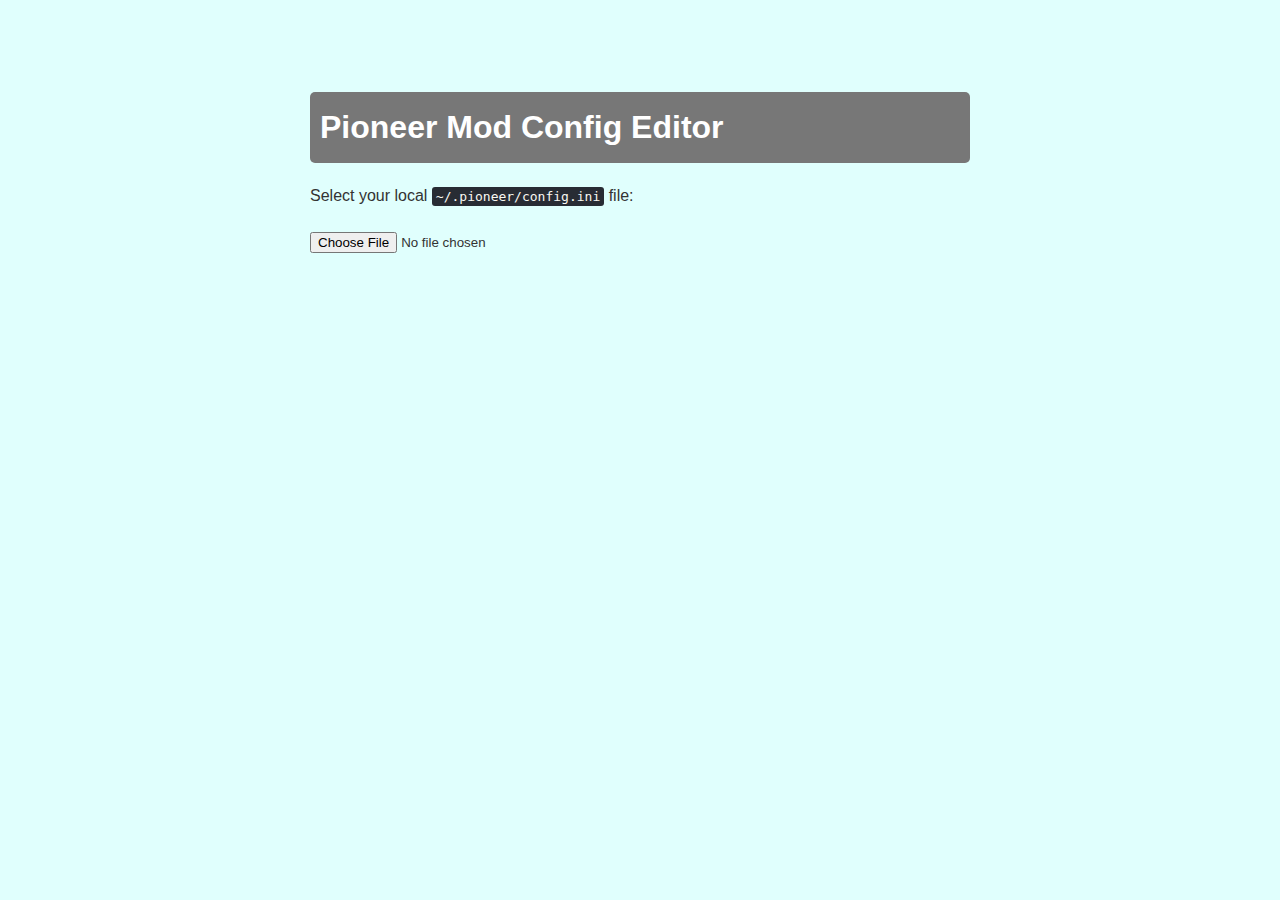
<file: _foxi/web/local_mod.html>
<!doctype html>
<html lang="en">
<head>
    <meta charset="UTF-8">

    <meta name="viewport" content="width=device-width, initial-scale=1.0">
    <link rel="icon" type="image/png" href="/img/icon/favicon-96x96.png" sizes="96x96" />
    <link rel="icon" type="image/svg+xml" href="/img/icon/favicon.svg" />
    <link rel="shortcut icon" href="/img/icon/favicon.ico" />
    <link rel="apple-touch-icon" sizes="180x180" href="/img/icon/apple-touch-icon.png" />
    <meta name="apple-mobile-web-app-title" content="Foxi Co." />
    <link rel="manifest" href="/img/icon/site.webmanifest" />

    <link rel="stylesheet" href="style.css">
<!--    -->
    <title>Pioneer Mod Config Editor</title>
    <style>
        body { font-family: sans-serif; max-width: 700px; margin: 2em auto; }
        .mod-item {
            display: flex;
            align-items: center;
            gap: 10px;
            padding: 6px;
            border: 1px solid #ccc;
            margin-bottom: 4px;
            background: #f9f9f9;
            cursor: grab;
        }
        .drag-handle {
            cursor: grab;
            font-size: 1.2em;
        }
        .mod-name {
            flex: 1;
            font-weight: bold;
        }
        input[type="checkbox"] {
            transform: scale(1.3);
        }
        #modList { margin-top: 1em; }
        button { margin-top: 1em; }
        pre { white-space: pre-wrap; }
    </style>
</head>
<body>

<h2>Pioneer Mod Config Editor</h2>
<p>Select your local <code>~/.pioneer/config.ini</code> file:</p>
<input type="file" id="fileInput" accept=".ini"><br><br>

<div id="editSection" style="display:none;">
    <h3>[ModLoader] Mods (drag to reorder)</h3>
    <div id="modList"></div>
    <button onclick="generateOutput()">Generate Updated Config</button>
</div>

<div id="outputSection" style="display:none;">
    <h3>Download or Copy Your Edited File</h3>
    <button onclick="downloadFile()">Download</button>
    <details open>
        <summary>Click to view edited config.ini</summary>
        <pre id="outputPreview"></pre>
    </details>
</div>

<!--    -->
<!--https://www.youtube.com/watch%3Fv%3Dj3_pOaU2h08&ved=2ahUKEwi5yMXej6qNAxXJsVYBHRsqLaMQwqsBegQIDxAG&usg=AOvVaw20UuDt4zrSYiuuRu7bD7_s-->

<script>
    let originalLines = [];
    let modList = [];
    let modSectionStart = -1;
    let modSectionEnd = -1;

    document.getElementById('fileInput').addEventListener('change', function () {
        const file = this.files[0];
        if (!file) return;
        const reader = new FileReader();
        reader.onload = function (e) {
            originalLines = e.target.result.split(/\r?\n/);
            parseINI(originalLines);
        };
        reader.readAsText(file);
    });

    function parseINI(lines) {
        modList = [];
        modSectionStart = -1;
        modSectionEnd = lines.length;

        for (let i = 0; i < lines.length; i++) {
            const line = lines[i].trim();
            if (line === '[ModLoader]') {
                modSectionStart = i;
                for (let j = i + 1; j < lines.length; j++) {
                    if (/^\s*\[.*\]/.test(lines[j])) {
                        modSectionEnd = j;
                        break;
                    }
                }
                break;
            }
        }

        if (modSectionStart === -1) {
            alert('No [ModLoader] section found.');
            return;
        }

        for (let i = modSectionStart + 1; i < modSectionEnd; i++) {
            const line = lines[i].trim();
            if (!line || line.startsWith(';')) continue;
            const [key, ...rest] = line.split('=');
            if (key && rest.length) {
                modList.push({
                    name: key.trim(),
                    enabled: rest.join('=').trim() !== 'disabled'
                });
            }
        }

        showEditableModList();
    }

    function showEditableModList() {
        const container = document.getElementById('modList');
        container.innerHTML = '';
        modList.forEach((mod, index) => {
            const div = document.createElement('div');
            div.className = 'mod-item';
            div.draggable = true;
            div.dataset.index = index;

            div.innerHTML = `
        <span class="drag-handle">✥</span>
        <span class="mod-name">${mod.name}</span>
        <label><input type="checkbox" ${mod.enabled ? 'checked' : ''}> Enabled</label>
      `;

            addDragEvents(div);
            container.appendChild(div);
        });

        document.getElementById('editSection').style.display = 'block';
    }

    function addDragEvents(item) {
        item.addEventListener('dragstart', e => {
            e.dataTransfer.setData('text/plain', e.target.dataset.index);
        });

        item.addEventListener('dragover', e => e.preventDefault());

        item.addEventListener('drop', e => {
            e.preventDefault();
            const fromIndex = parseInt(e.dataTransfer.getData('text/plain'));
            const toIndex = parseInt(e.currentTarget.dataset.index);
            if (fromIndex === toIndex) return;

            const [moved] = modList.splice(fromIndex, 1);
            modList.splice(toIndex, 0, moved);
            showEditableModList(); // Refresh UI
        });
    }

    function generateOutput() {
        const modItems = document.querySelectorAll('#modList .mod-item');
        modList.forEach((mod, i) => {
            const checkbox = modItems[i].querySelector('input[type="checkbox"]');
            mod.enabled = checkbox.checked;

        });

        const newLines = [...originalLines.slice(0, modSectionStart + 1)];

        modList.forEach((mod, index) => {
            newLines.push(`${mod.name}=${mod.enabled ? index : 'disabled'}`);
        });

        newLines.push(...originalLines.slice(modSectionEnd));
        const output = newLines.join('\n');
        document.getElementById('outputPreview').textContent = output;
        document.getElementById('outputSection').style.display = 'block';
    }


    function downloadFile() {
        const blob = new Blob([document.getElementById('outputPreview').textContent], { type: 'text/plain' });
        const a = document.createElement('a');
        a.href = URL.createObjectURL(blob);
        a.download = 'config.ini';
        a.click();
    }
</script>

</body>
</html>
</file>
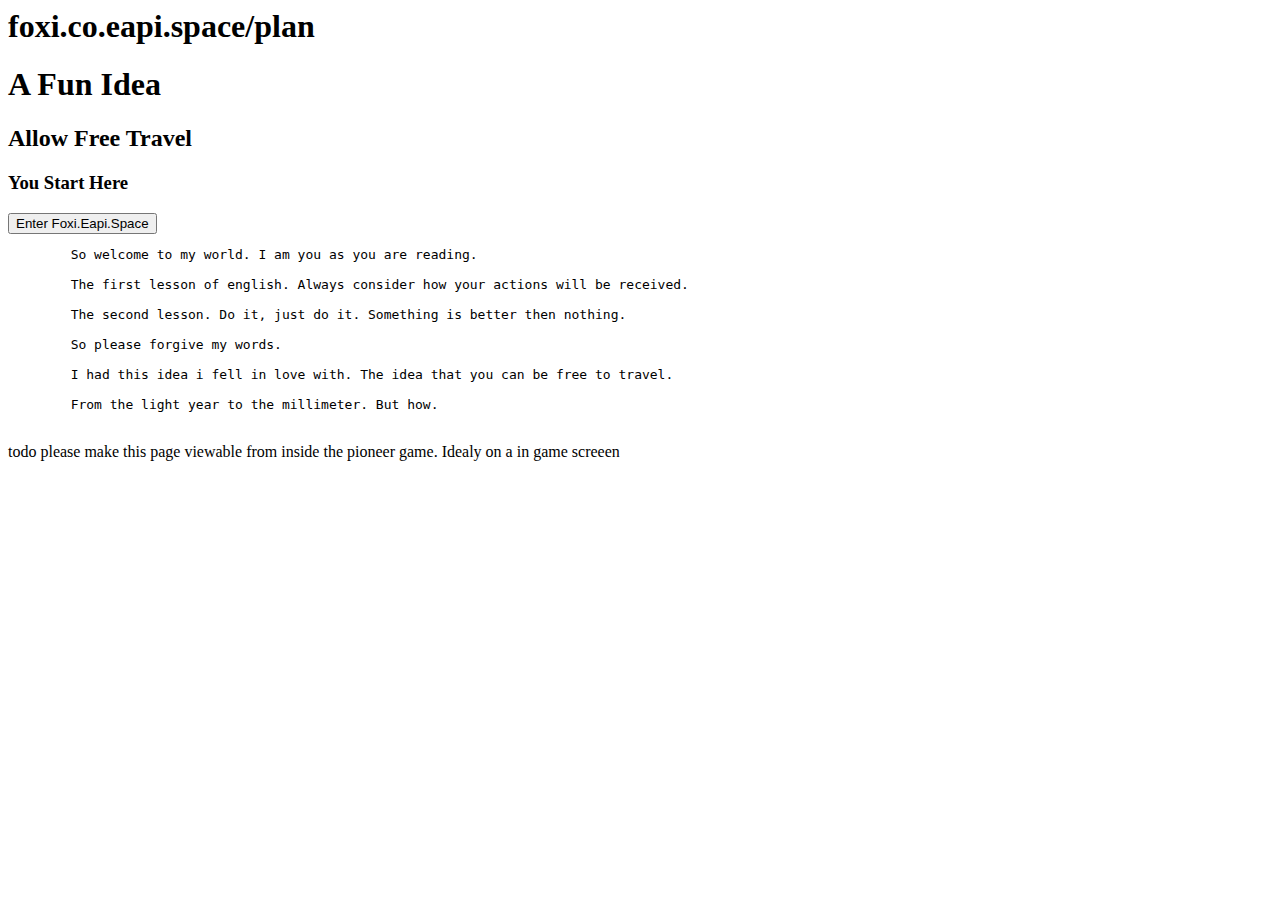
<file: _foxi/web/plan.html>
<html>

<body>

<h1> foxi.co.eapi.space/plan   </h1>

<h1>A Fun Idea</h1>

<h2>Allow Free Travel</h2>

<h3>You Start Here</h3>


<a href="https://foxi.eapi.space"><button>Enter Foxi.Eapi.Space</button></a>

<pre>
	So welcome to my world. I am you as you are reading.

	The first lesson of english. Always consider how your actions will be received.

	The second lesson. Do it, just do it. Something is better then nothing.

	So please forgive my words.

	I had this idea i fell in love with. The idea that you can be free to travel.

	From the light year to the millimeter. But how.  

</pre>
<p></p>




<!--as part of the foxi mod we will add inbuilt web browser to pioneer-->

<!--or not haha we have in system we run pioneer from ;) -->

<!--meta eh -->

<!--so now lets go make a leaderboard for this game. -->


<!--Why? so that people can feel good. -->

<!--let time_played, time, kills, crimes, fines_paid, donations, net_worth-->
<!--let score = time_played * 0.1 + fines_paid - crimes*10 + donations* 100  + kills * 1000-->
<!--			+ networth * 42-->
<!--			-->

<!--let simple_score = cash * 42 + kills * 1000-->


<span> todo please make this page viewable from inside the pioneer game. Idealy on a in game screeen </span>
</body>
</html>
</file>
<file: _foxi/web/style.css>
/* Define CSS Variables for Color Scheme */
:root {
    --primary-color: #FF6600;  /* Orange */
    --secondary-color: #007BFF;  /* Blue */
    --background-color: #e0fffd;  /* Light Gray */
    --text-color: #333;  /* Dark Text */
    --link-color: var(--secondary-color);  /* Blue Links */
    --link-hover-color: var(--primary-color);  /* Orange on Hover */
    --button-bg-color: var(--primary-color);  /* Orange Button */
    --button-text-color: #fff;  /* White Button Text */
    --button-hover-bg-color: var(--secondary-color);  /* Blue Button Hover */
    --header-bg-color: #777;  /* Dark Background for Headers */
    --header-text-color: #fff;  /* White Text for Headers */
    --code-bg-color: #282C34;  /* Dark Code Background */
    --code-text-color: #F8F8F2;  /* Light Code Text */

/*From free.wxl.app input*/
    --color-light: #f4f3eff0;
    --color-dark: #212121;
    --color-signal: #fab700;
    --color-background: #f4f3ef;
    --color-text: var(--color-dark);
    --color-accent: var(--color-signal);
    --size-bezel: .5rem;
    --size-radius: 12px;
    --color-shadow: #313133;
}

/* Basic Reset */
* {
    margin: 0;
    padding: 0;
    box-sizing: border-box;
}

body {
    font-family: Arial, sans-serif;
    background-color: var(--background-color);
    color: var(--text-color);
    line-height: 1.6;
    padding: 20px;
    max-width: 950px;
    margin: 0 auto;
}

/* Headings */
h1, h2, h3, h4, h5, h6 {
    color: var(--header-text-color);
    background-color: var(--header-bg-color);
    padding: 10px;
    margin-bottom: 20px;
    margin-top: 40px;
    border-radius: 5px;
}

h1 {
    font-size: 2.5rem;
}

h2 {
    font-size: 2rem;
}

h3 {
    font-size: 1.75rem;
}

h4 {
    font-size: 1.5rem;
}

h5 {
    font-size: 1.25rem;
}

h6 {
    font-size: 1rem;
}

/* Paragraphs */
p {
    margin-bottom: 20px;
}

/* Links */
a {
    color: var(--link-color);
    text-decoration: none;
}

a:hover {
    color: var(--link-hover-color);
    text-decoration: underline;
}

/* Buttons */
button {
    background-color: var(--button-bg-color);
    color: var(--button-text-color);
    border: none;
    padding: 10px 20px;
    border-radius: 5px;
    cursor: pointer;
    font-size: 1rem;
}

button:hover {
    background-color: var(--button-hover-bg-color);
}

/* Code and Preformatted Text */
code {
    background-color: var(--code-bg-color);
    color: var(--code-text-color);
    padding: 2px 4px;
    border-radius: 3px;
}

pre {
    background-color: var(--code-bg-color);
    color: var(--code-text-color);
    padding: 15px;
    border-radius: 5px;
    overflow-x: auto;
    white-space: pre-wrap;
    word-wrap: break-word;
}

/* Images */
img {
    max-width: 100%;
    height: auto;
    border-radius: 5px;
}

/* Container for Basic Layout */
.container {
    max-width: 1200px;
    margin: 0 auto;
    padding: 20px;
}

/* Simple Utility Classes */
.text-center {
    text-align: center;
}

.text-right {
    text-align: right;
}

.text-left {
    text-align: left;
}




.input {
    position: relative;
    display: block;
    margin-top: 10px;
}

.input__label {
    position: absolute;
    left: 0;
    top: 0;
    padding: calc(var(--size-bezel) * 0.75) calc(var(--size-bezel) * .5);
    margin: calc(var(--size-bezel) * 0.75 + 3px) calc(var(--size-bezel) * .5);
    background: pink;
    white-space: nowrap;
    transform: translate(3px, 0);
    transform-origin: 0 0;
    background: var(--color-background);
    transition: transform 120ms ease-in;
    font-weight: bold;
    line-height: 1.2;
    -moz-transform: translate(3px, 0);
    border-radius: calc(2 * var(--size-radius));
}

.input__field {
    box-sizing: border-box;
    display: block;
    width: 100%;
    border: 3px solid currentColor;
    padding: calc(var(--size-bezel) * 1.5) var(--size-bezel);
    color: currentColor;
    background: transparent;
    border-radius: var(--size-radius);
}

.input__field:not(:-moz-placeholder-shown) + .input__label {
    transform: translate(0.25rem, -65%) scale(0.8);
    -moz-transform: translate(0.25rem, -65%) scale(0.8);
    color: var(--color-accent);
}

.input__field:not(:-ms-input-placeholder) + .input__label {
    transform: translate(0.25rem, -65%) scale(0.8);
    color: var(--color-accent);
}

.input__field:focus + .input__label,
.input__field:not(:placeholder-shown) + .input__label
    /*.input__field:valid + .input__label*/
{
    transform: translate(0.25rem, -65%) scale(0.8);
    /*-moz-transform: translate(0.25rem, -35%) scale(0.8);*/
    color: var(--color-accent);
}

.input__select_label_fix {
    transform: translate(3px, 0) !important;
    /*transform-origin: 0 0;*/
    /*background: purple;*/

    color: var(--color-text) !important;
}
</file>
